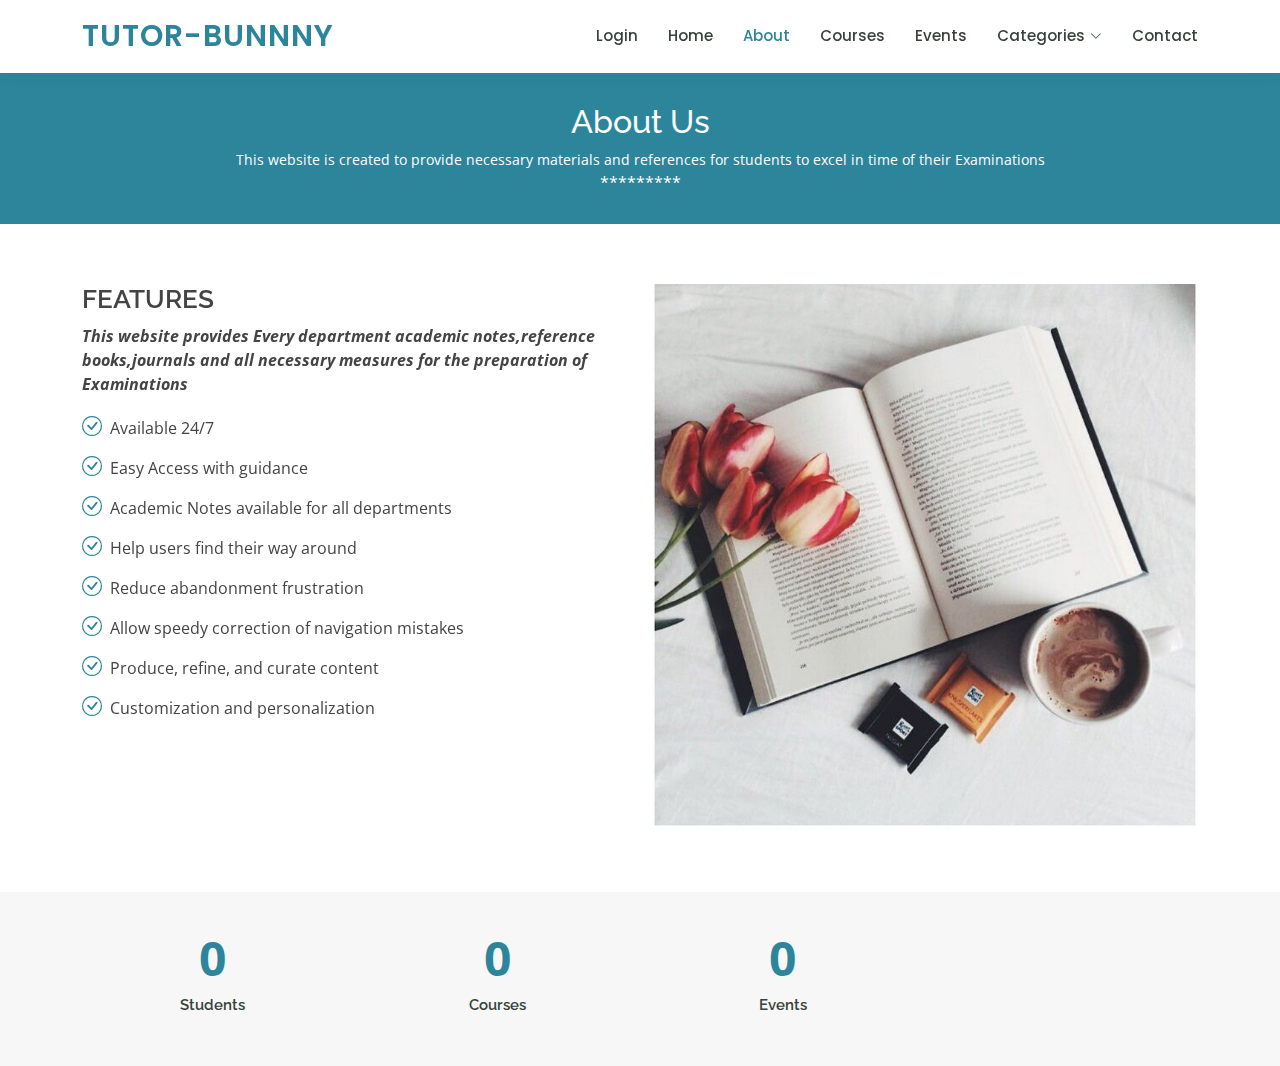
<file: about.html>
<!DOCTYPE html>
<html lang="en">

<head>
  <meta charset="utf-8">
  <meta content="width=device-width, initial-scale=1.0" name="viewport">

  <title>About</title>
  <meta content="" name="description">
  <meta content="" name="keywords">

  <!-- Favicons -->
  <link href="assets/img/favicon.png" rel="icon">
  <link href="assets/img/apple-touch-icon.png" rel="apple-touch-icon">

  <!-- Google Fonts -->
  <link href="https://fonts.googleapis.com/css?family=Open+Sans:300,300i,400,400i,600,600i,700,700i|Raleway:300,300i,400,400i,500,500i,600,600i,700,700i|Poppins:300,300i,400,400i,500,500i,600,600i,700,700i" rel="stylesheet">

  <!-- Vendor CSS Files -->
  <link href="assets/vendor/animate.css/animate.min.css" rel="stylesheet">
  <link href="assets/vendor/aos/aos.css" rel="stylesheet">
  <link href="assets/vendor/bootstrap/css/bootstrap.min.css" rel="stylesheet">
  <link href="assets/vendor/bootstrap-icons/bootstrap-icons.css" rel="stylesheet">
  <link href="assets/vendor/boxicons/css/boxicons.min.css" rel="stylesheet">
  <link href="assets/vendor/remixicon/remixicon.css" rel="stylesheet">
  <link href="assets/vendor/swiper/swiper-bundle.min.css" rel="stylesheet">

  <!-- Template Main CSS File -->
  <link href="assets/css/style.css" rel="stylesheet">

  <!-- =======================================================
  * Template Name: Mentor - v4.10.0
  * Template URL: https://bootstrapmade.com/mentor-free-education-bootstrap-theme/
  * Author: BootstrapMade.com
  * License: https://bootstrapmade.com/license/
  ======================================================== -->
</head>

<body>

  <!-- ======= Header ======= -->
  <header id="header" class="fixed-top">
    <div class="container d-flex align-items-center">

      <h1 class="logo me-auto"><a href="index.html">Tutor-Bunnny</a></h1>
      <!-- Uncomment below if you prefer to use an image logo -->
      <!-- <a href="index.html" class="logo me-auto"><img src="assets/img/logo.png" alt="" class="img-fluid"></a>-->

      <nav id="navbar" class="navbar order-last order-lg-0">
        <ul>
          <li><a href="login.html">Login</a></li>
          <li><a href="index.html">Home</a></li>
          <li><a class="active" href="about.html">About</a></li>
          <li><a href="courses.html">Courses</a></li>
          <li><a href="events.html">Events</a></li>
          <li class="dropdown"><a href="#"><span>Categories</span> <i class="bi bi-chevron-down"></i></a>
            <ul>
              <li><a href="#"><b>Branch</b></a></li>
              <li><a href="#"><b>Years</b></a></li>
              <li><a href="#"><b>Semester</b></a></li>
            </ul>
          </li>
          <li><a href="contact.html">Contact</a></li>
        </ul>
        <i class="bi bi-list mobile-nav-toggle"></i>
      </nav><!-- .navbar -->
    </div>
  </header><!-- End Header -->

  <main id="main">
    <!-- ======= Breadcrumbs ======= -->
    <div class="breadcrumbs" data-aos="fade-in">
      <div class="container">
        <h2>About Us</h2>
        <p>This website is created to provide necessary materials and references for students to excel in time of their Examinations <br><center>*********</center></p>
      </div>
    </div><!-- End Breadcrumbs -->

    <!-- ======= About Section ======= -->
    <section id="about" class="about">
      <div class="container" data-aos="fade-up">

        <div class="row">
          <div class="col-lg-6 order-1 order-lg-2" data-aos="fade-left" data-aos-delay="100">
            <img src="assets/img/about.jpg" class="img-fluid" alt="">
          </div>
          <div class="col-lg-6 pt-4 pt-lg-0 order-2 order-lg-1 content">
            <h3>FEATURES</h3>
            <p class="fst-italic">
              <b>This website provides Every department academic notes,reference books,journals and all necessary measures for the preparation of Examinations</b>
            </p>
            <ul>
              <li><i class="bi bi-check-circle"></i> Available 24/7</li>
              <li><i class="bi bi-check-circle"></i> Easy Access with guidance</li>
              <li><i class="bi bi-check-circle"></i> Academic Notes available for all departments</li>
              <li><i class="bi bi-check-circle"></i> Help users find their way around</li>
              <li><i class="bi bi-check-circle"></i> Reduce abandonment frustration</li>
              <li><i class="bi bi-check-circle"></i> Allow speedy correction of navigation mistakes </li>
              <li><i class="bi bi-check-circle"></i> Produce, refine, and curate content</li>
              <li><i class="bi bi-check-circle"></i> Customization and personalization</li>
          </div>
        </div>

      </div>
    </section><!-- End About Section -->

  </main><!-- End #main -->

  <!-- ======= Footer ======= -->
  <!--<footer id="footer">

    <div class="footer-top">
      <div class="container">
        <div class="row">

          <div class="col-lg-3 col-md-6 footer-contact">
            <h3>Tutor Bunnny</h3>
            <p>
              Karpagam College of Engineering<br>
              Coimbatore<br><br>
              <strong>Phone:</strong> +91 5589 55488 55<br>
              <strong>Email:</strong> 20p102@kce.ac.in<br>
            </p>
          </div>

          <div class="col-lg-2 col-md-6 footer-links">
            <h4>Useful Links</h4>
            <ul>
              <li><i class="bx bx-chevron-right"></i> <a href="#">Home</a></li>
              <li><i class="bx bx-chevron-right"></i> <a href="#">About us</a></li>
              <li><i class="bx bx-chevron-right"></i> <a href="#">Services</a></li>
              <li><i class="bx bx-chevron-right"></i> <a href="#">Terms of service</a></li>
              <li><i class="bx bx-chevron-right"></i> <a href="#">Privacy policy</a></li>
            </ul>
          </div>


         
          &copy; Copyright <strong><span>Tutor Bunny</span></strong>. All Rights Reserved
        </div>
        <div class="credits">
          All the links in the footer should remain intact. -->
          <!-- You can delete the links only if you purchased the pro version. -->
          <!-- Licensing information: https://bootstrapmade.com/license/ -->
          <!-- Purchase the pro version with working PHP/AJAX contact form: https://bootstrapmade.com/mentor-free-education-bootstrap-theme/ -->
         <!-- Designed by <a href="https://bootstrapmade.com/">BootstrapMade</a>-->
       <!-- </div>
      </div>
      <div class="social-links text-center text-md-right pt-3 pt-md-0">
        <a href="#" class="twitter"><i class="bx bxl-twitter"></i></a>
        <a href="#" class="facebook"><i class="bx bxl-facebook"></i></a>
        <a href="#" class="instagram"><i class="bx bxl-instagram"></i></a>
        <a href="#" class="google-plus"><i class="bx bxl-skype"></i></a>
        <a href="#" class="linkedin"><i class="bx bxl-linkedin"></i></a>
      </div>
    </div>
  </footer> End Footer -->
  
    <!-- ======= Counts Section ======= -->
    <section id="counts" class="counts section-bg">
      <div class="container">

        <div class="row counters">

          <div class="col-lg-3 col-6 text-center">
            <span data-purecounter-start="0" data-purecounter-end="1232" data-purecounter-duration="1" class="purecounter"></span>
            <p>Students</p>
          </div>

          <div class="col-lg-3 col-6 text-center">
            <span data-purecounter-start="0" data-purecounter-end="64" data-purecounter-duration="1" class="purecounter"></span>
            <p>Courses</p>
          </div>

          <div class="col-lg-3 col-6 text-center">
            <span data-purecounter-start="0" data-purecounter-end="42" data-purecounter-duration="1" class="purecounter"></span>
            <p>Events</p>
          </div>

          <div class="col-lg-3 col-6 text-center">


      </div>
    </section><!-- End Counts Section -->

  <div id="preloader"></div>
  <a href="#" class="back-to-top d-flex align-items-center justify-content-center"><i class="bi bi-arrow-up-short"></i></a>

  <!-- Vendor JS Files -->
  <script src="assets/vendor/purecounter/purecounter_vanilla.js"></script>
  <script src="assets/vendor/aos/aos.js"></script>
  <script src="assets/vendor/bootstrap/js/bootstrap.bundle.min.js"></script>
  <script src="assets/vendor/swiper/swiper-bundle.min.js"></script>
  <script src="assets/vendor/php-email-form/validate.js"></script>

  <!-- Template Main JS File -->
  <script src="assets/js/main.js"></script>

</body>

</html>
</file>
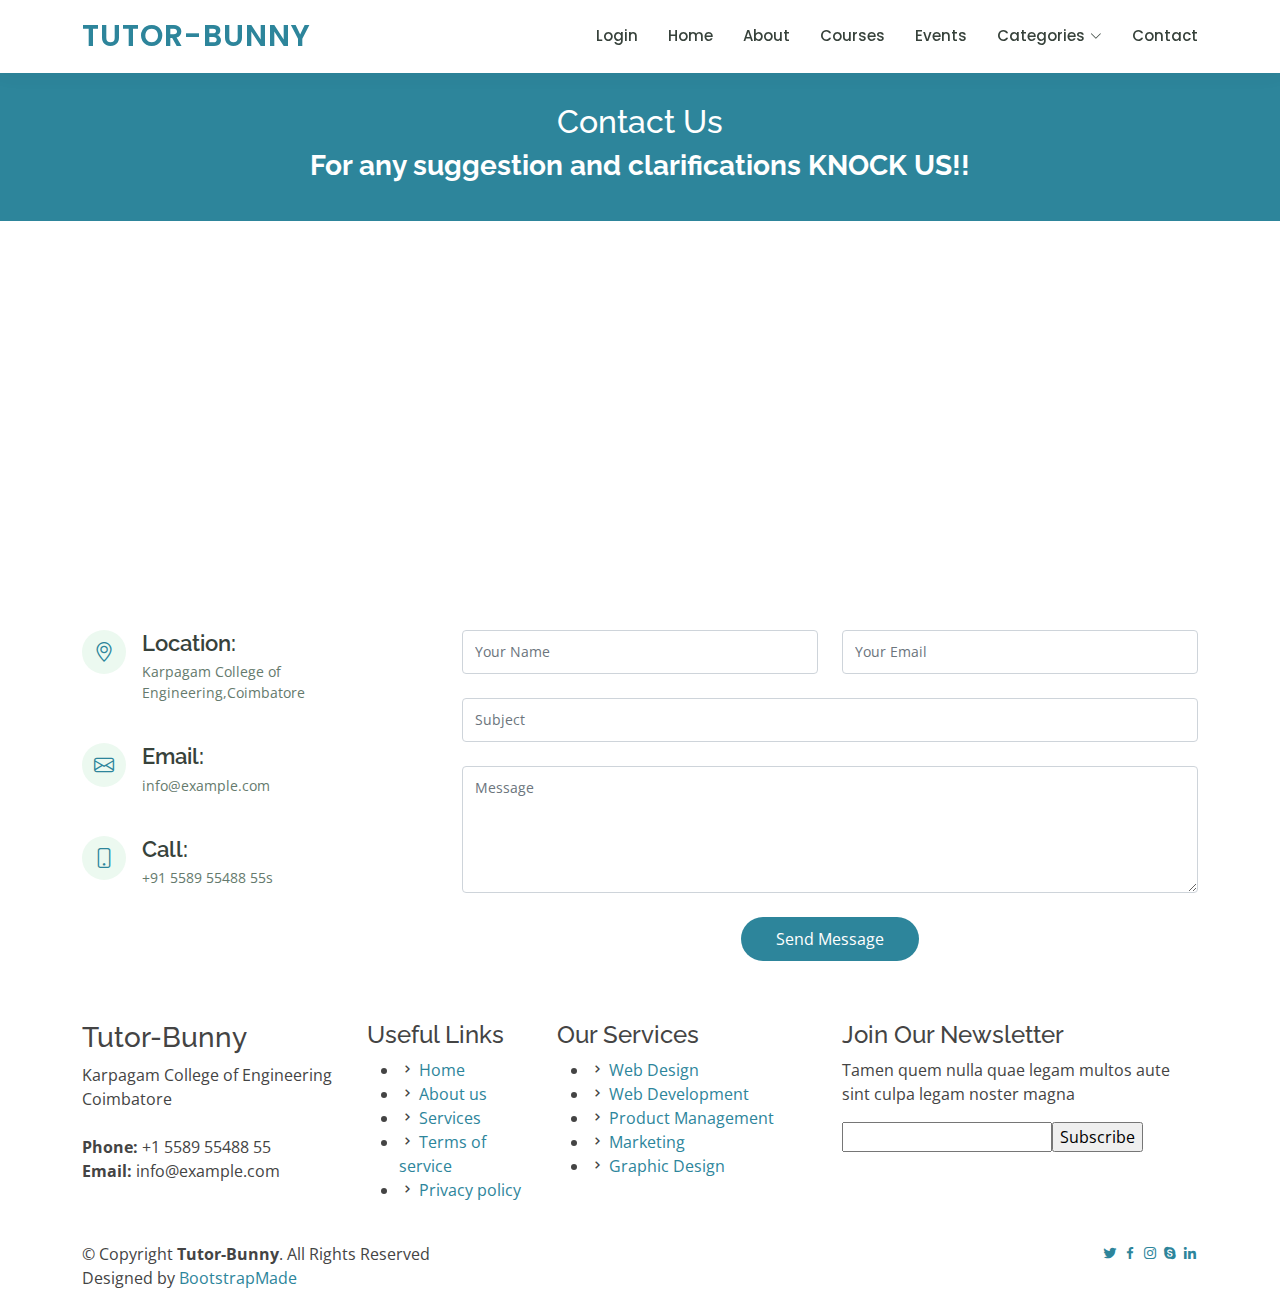
<file: contact.html>
<!DOCTYPE html>
<html lang="en">

<head>
  <meta charset="utf-8">
  <meta content="width=device-width, initial-scale=1.0" name="viewport">

  <title>Contact</title>
  <meta content="" name="description">
  <meta content="" name="keywords">

  <!-- Favicons -->
  <link href="assets/img/favicon.png" rel="icon">
  <link href="assets/img/apple-touch-icon.png" rel="apple-touch-icon">

  <!-- Google Fonts -->
  <link href="https://fonts.googleapis.com/css?family=Open+Sans:300,300i,400,400i,600,600i,700,700i|Raleway:300,300i,400,400i,500,500i,600,600i,700,700i|Poppins:300,300i,400,400i,500,500i,600,600i,700,700i" rel="stylesheet">

  <!-- Vendor CSS Files -->
  <link href="assets/vendor/animate.css/animate.min.css" rel="stylesheet">
  <link href="assets/vendor/aos/aos.css" rel="stylesheet">
  <link href="assets/vendor/bootstrap/css/bootstrap.min.css" rel="stylesheet">
  <link href="assets/vendor/bootstrap-icons/bootstrap-icons.css" rel="stylesheet">
  <link href="assets/vendor/boxicons/css/boxicons.min.css" rel="stylesheet">
  <link href="assets/vendor/remixicon/remixicon.css" rel="stylesheet">
  <link href="assets/vendor/swiper/swiper-bundle.min.css" rel="stylesheet">

  <!-- Template Main CSS File -->
  <link href="assets/css/style.css" rel="stylesheet">

  <!-- =======================================================
  * Template Name: Mentor - v4.10.0
  * Template URL: https://bootstrapmade.com/mentor-free-education-bootstrap-theme/
  * Author: BootstrapMade.com
  * License: https://bootstrapmade.com/license/
  ======================================================== -->
</head>

<body>

  <!-- ======= Header ======= -->
  <header id="header" class="fixed-top">
    <div class="container d-flex align-items-center">

      <h1 class="logo me-auto"><a href="index.html">Tutor-Bunny</a></h1>
      <!-- Uncomment below if you prefer to use an image logo -->
      <!-- <a href="index.html" class="logo me-auto"><img src="assets/img/logo.png" alt="" class="img-fluid"></a>-->

      <nav id="navbar" class="navbar order-last order-lg-0">
        <ul>
          <li><a href="login.html">Login</a></li>
          <li><a href="index.html">Home</a></li>
          <li><a href="about.html">About</a></li>
          <li><a href="courses.html">Courses</a></li>
          <li><a href="events.html">Events</a></li>
          <li class="dropdown"><a href="#"><span>Categories</span> <i class="bi bi-chevron-down"></i></a>
            <ul>
              <li><a href="#"><b>Branch</b></a></li>
              <li><a href="#"><b>Years</b></a></li>
              <li><a href="#"><b>Semester</b></a></li>
            </ul>
          </li>
          <li><a href="contact.html">Contact</a></li>
        <i class="bi bi-list mobile-nav-toggle"></i>
      </nav><!-- .navbar -->

    </div>
  </header><!-- End Header -->

  <main id="main">

    <!-- ======= Breadcrumbs ======= -->
    <div class="breadcrumbs" data-aos="fade-in">
      <div class="container">
        <h2>Contact Us</h2>
        <p><h3><b>For any suggestion and clarifications KNOCK US!!</b></h3> </p>
      </div>
    </div><!-- End Breadcrumbs -->

    <!-- ======= Contact Section ======= -->
    <section id="contact" class="contact">
      <div data-aos="fade-up">
        <iframe style="border:0; width: 100%; height: 350px;" src="https://www.google.com/maps/embed?pb=!1m14!1m8!1m3!1d12097.433213460943!2d-74.0062269!3d40.7101282!3m2!1i1024!2i768!4f13.1!3m3!1m2!1s0x0%3A0xb89d1fe6bc499443!2sDowntown+Conference+Center!5e0!3m2!1smk!2sbg!4v1539943755621" frameborder="0" allowfullscreen></iframe>
      </div>

      <div class="container" data-aos="fade-up">

        <div class="row mt-5">

          <div class="col-lg-4">
            <div class="info">
              <div class="address">
                <i class="bi bi-geo-alt"></i>
                <h4>Location:</h4>
                <p>Karpagam College of Engineering,Coimbatore</p>
              </div>

              <div class="email">
                <i class="bi bi-envelope"></i>
                <h4>Email:</h4>
                <p>info@example.com</p>
              </div>

              <div class="phone">
                <i class="bi bi-phone"></i>
                <h4>Call:</h4>
                <p>+91 5589 55488 55s</p>
              </div>

            </div>

          </div>

          <div class="col-lg-8 mt-5 mt-lg-0">

            <form action="forms/contact.php" method="post" role="form" class="php-email-form">
              <div class="row">
                <div class="col-md-6 form-group">
                  <input type="text" name="name" class="form-control" id="name" placeholder="Your Name" required>
                </div>
                <div class="col-md-6 form-group mt-3 mt-md-0">
                  <input type="email" class="form-control" name="email" id="email" placeholder="Your Email" required>
                </div>
              </div>
              <div class="form-group mt-3">
                <input type="text" class="form-control" name="subject" id="subject" placeholder="Subject" required>
              </div>
              <div class="form-group mt-3">
                <textarea class="form-control" name="message" rows="5" placeholder="Message" required></textarea>
              </div>
              <div class="my-3">
                <div class="loading">Loading</div>
                <div class="error-message"></div>
                <div class="sent-message">Your message has been sent. Thank you!</div>
              </div>
              <div class="text-center"><button type="submit">Send Message</button></div>
            </form>

          </div>

        </div>

      </div>
    </section><!-- End Contact Section -->

  </main><!-- End #main -->

  <!-- ======= Footer ======= -->
  <footer id="footer">

    <div class="footer-top">
      <div class="container">
        <div class="row">

          <div class="col-lg-3 col-md-6 footer-contact">
            <h3>Tutor-Bunny</h3>
            <p>
              Karpagam College of Engineering <br>
              Coimbatore  <br><br>
              <strong>Phone:</strong> +1 5589 55488 55<br>
              <strong>Email:</strong> info@example.com<br>
            </p>
          </div>

          <div class="col-lg-2 col-md-6 footer-links">
            <h4>Useful Links</h4>
            <ul>
              <li><i class="bx bx-chevron-right"></i> <a href="#">Home</a></li>
              <li><i class="bx bx-chevron-right"></i> <a href="#">About us</a></li>
              <li><i class="bx bx-chevron-right"></i> <a href="#">Services</a></li>
              <li><i class="bx bx-chevron-right"></i> <a href="#">Terms of service</a></li>
              <li><i class="bx bx-chevron-right"></i> <a href="#">Privacy policy</a></li>
            </ul>
          </div>

          <div class="col-lg-3 col-md-6 footer-links">
            <h4>Our Services</h4>
            <ul>
              <li><i class="bx bx-chevron-right"></i> <a href="#">Web Design</a></li>
              <li><i class="bx bx-chevron-right"></i> <a href="#">Web Development</a></li>
              <li><i class="bx bx-chevron-right"></i> <a href="#">Product Management</a></li>
              <li><i class="bx bx-chevron-right"></i> <a href="#">Marketing</a></li>
              <li><i class="bx bx-chevron-right"></i> <a href="#">Graphic Design</a></li>
            </ul>
          </div>

          <div class="col-lg-4 col-md-6 footer-newsletter">
            <h4>Join Our Newsletter</h4>
            <p>Tamen quem nulla quae legam multos aute sint culpa legam noster magna</p>
            <form action="" method="post">
              <input type="email" name="email"><input type="submit" value="Subscribe">
            </form>
          </div>

        </div>
      </div>
    </div>

    <div class="container d-md-flex py-4">

      <div class="me-md-auto text-center text-md-start">
        <div class="copyright">
          &copy; Copyright <strong><span>Tutor-Bunny</span></strong>. All Rights Reserved
        </div>
        <div class="credits">
          <!-- All the links in the footer should remain intact. -->
          <!-- You can delete the links only if you purchased the pro version. -->
          <!-- Licensing information: https://bootstrapmade.com/license/ -->
          <!-- Purchase the pro version with working PHP/AJAX contact form: https://bootstrapmade.com/mentor-free-education-bootstrap-theme/ -->
          Designed by <a href="https://bootstrapmade.com/">BootstrapMade</a>
        </div>
      </div>
      <div class="social-links text-center text-md-right pt-3 pt-md-0">
        <a href="#" class="twitter"><i class="bx bxl-twitter"></i></a>
        <a href="#" class="facebook"><i class="bx bxl-facebook"></i></a>
        <a href="#" class="instagram"><i class="bx bxl-instagram"></i></a>
        <a href="#" class="google-plus"><i class="bx bxl-skype"></i></a>
        <a href="#" class="linkedin"><i class="bx bxl-linkedin"></i></a>
      </div>
    </div>
  </footer><!-- End Footer -->

  <div id="preloader"></div>
  <a href="#" class="back-to-top d-flex align-items-center justify-content-center"><i class="bi bi-arrow-up-short"></i></a>

  <!-- Vendor JS Files -->
  <script src="assets/vendor/purecounter/purecounter_vanilla.js"></script>
  <script src="assets/vendor/aos/aos.js"></script>
  <script src="assets/vendor/bootstrap/js/bootstrap.bundle.min.js"></script>
  <script src="assets/vendor/swiper/swiper-bundle.min.js"></script>
  <script src="assets/vendor/php-email-form/validate.js"></script>

  <!-- Template Main JS File -->
  <script src="assets/js/main.js"></script>

</body>

</html>
</file>
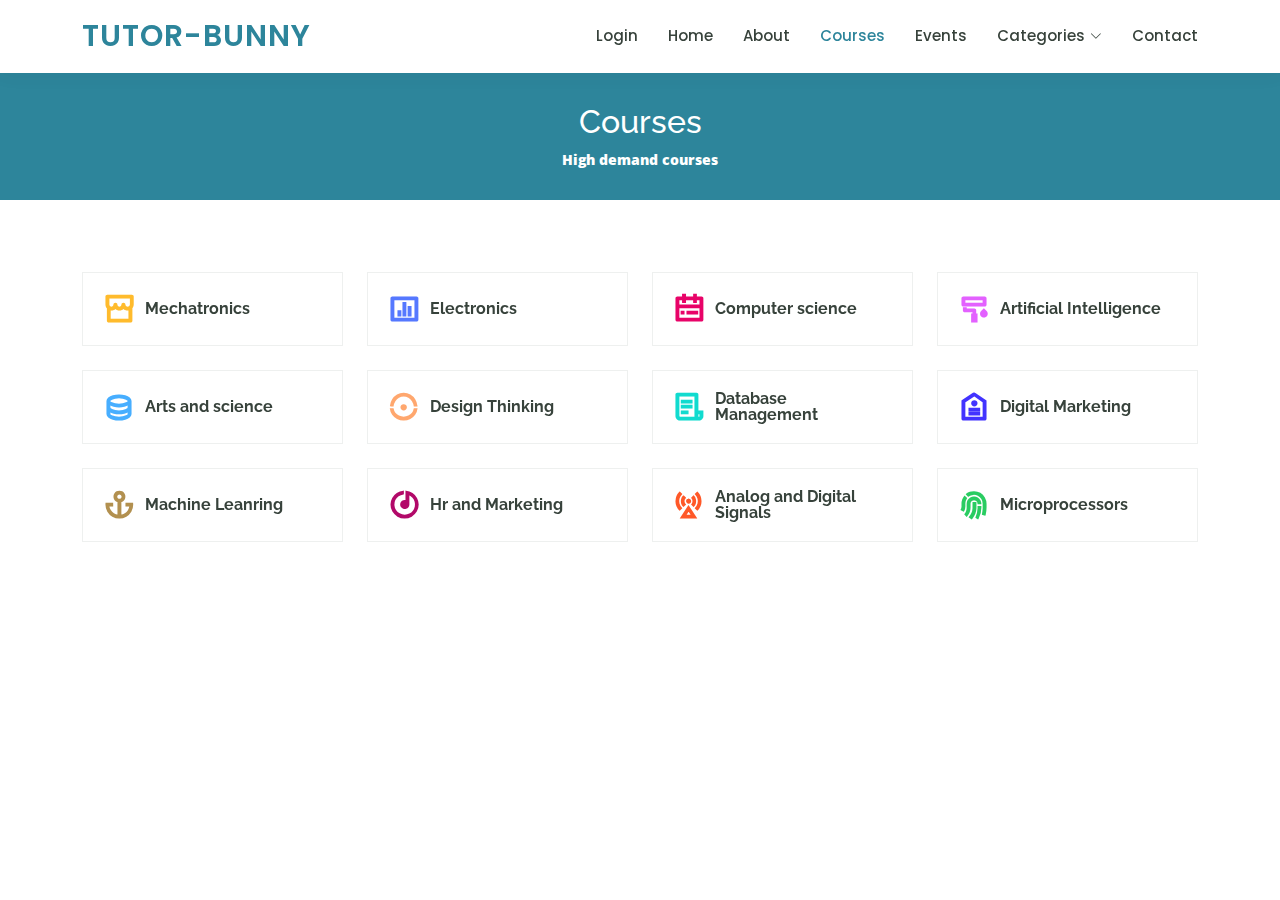
<file: courses.html>
<!DOCTYPE html>
<html lang="en">

<head>
  <meta charset="utf-8">
  <meta content="width=device-width, initial-scale=1.0" name="viewport">

  <title>Courses </title>
  <meta content="" name="description">
  <meta content="" name="keywords">

  <!-- Favicons -->
  <link href="assets/img/favicon.png" rel="icon">
  <link href="assets/img/apple-touch-icon.png" rel="apple-touch-icon">

  <!-- Google Fonts -->
  <link href="https://fonts.googleapis.com/css?family=Open+Sans:300,300i,400,400i,600,600i,700,700i|Raleway:300,300i,400,400i,500,500i,600,600i,700,700i|Poppins:300,300i,400,400i,500,500i,600,600i,700,700i" rel="stylesheet">

  <!-- Vendor CSS Files -->
  <link href="assets/vendor/animate.css/animate.min.css" rel="stylesheet">
  <link href="assets/vendor/aos/aos.css" rel="stylesheet">
  <link href="assets/vendor/bootstrap/css/bootstrap.min.css" rel="stylesheet">
  <link href="assets/vendor/bootstrap-icons/bootstrap-icons.css" rel="stylesheet">
  <link href="assets/vendor/boxicons/css/boxicons.min.css" rel="stylesheet">
  <link href="assets/vendor/remixicon/remixicon.css" rel="stylesheet">
  <link href="assets/vendor/swiper/swiper-bundle.min.css" rel="stylesheet">

  <!-- Template Main CSS File -->
  <link href="assets/css/style.css" rel="stylesheet">

  <!-- =======================================================
  * Template Name: Mentor - v4.10.0
  * Template URL: https://bootstrapmade.com/mentor-free-education-bootstrap-theme/
  * Author: BootstrapMade.com
  * License: https://bootstrapmade.com/license/
  ======================================================== -->
</head>

<body>

  <!-- ======= Header ======= -->
  <header id="header" class="fixed-top">
    <div class="container d-flex align-items-center">

      <h1 class="logo me-auto"><a href="index.html">Tutor-Bunny</a></h1>
      <!-- Uncomment below if you prefer to use an image logo -->
      <!-- <a href="index.html" class="logo me-auto"><img src="assets/img/logo.png" alt="" class="img-fluid"></a>-->

      <nav id="navbar" class="navbar order-last order-lg-0">
        <ul>
          <li><a href="login.html">Login</a></li>
          <li><a href="index.html">Home</a></li>
          <li><a href="about.html">About</a></li>
          <li><a class="active" href="courses.html">Courses</a></li>
          <li><a href="events.html">Events</a></li>
          <li class="dropdown"><a href="#"><span>Categories</span> <i class="bi bi-chevron-down"></i></a>
            <ul>
              <li><a href="#"><b>Branch</b></a></li>
              <li><a href="#"><b>Years</b></a></li>
              <li><a href="#"><b>Semester<b></a></li>
            </ul>
          </li>
          <li><a href="contact.html">Contact</a></li>
        </ul>
        <i class="bi bi-list mobile-nav-toggle"></i>
      </nav><!-- .navbar -->
    </div>
  </header><!-- End Header -->

  <main id="main" data-aos="fade-in">

    <!-- ======= Breadcrumbs ======= -->
    <div class="breadcrumbs">
      <div class="container">
        <h2>Courses</h2>
        <p>High demand courses </p>
      </div>
    </div><!-- End Breadcrumbs -->

    <!-- ======= Courses Section ======= -->
  <!-- ======= Features Section ======= -->
  <section id="features" class="features">
    <div class="container" data-aos="fade-up">
      <br>
      <br>
      <br>
      <div class="row" data-aos="zoom-in" data-aos-delay="100">
        <div class="col-lg-3 col-md-4">
          <div class="icon-box">
            <i class="ri-store-line" style="color: #ffbb2c;"></i>
            <h3><a href="">Mechatronics</a></h3>
          </div>
        </div>
        <div class="col-lg-3 col-md-4 mt-4 mt-md-0">
          <div class="icon-box">
            <i class="ri-bar-chart-box-line" style="color: #5578ff;"></i>
            <h3><a href="">Electronics</a></h3>
          </div>
        </div>
        <div class="col-lg-3 col-md-4 mt-4 mt-md-0">
          <div class="icon-box">
            <i class="ri-calendar-todo-line" style="color: #e80368;"></i>
            <h3><a href="">Computer science</a></h3>
          </div>
        </div>
        <div class="col-lg-3 col-md-4 mt-4 mt-lg-0">
          <div class="icon-box">
            <i class="ri-paint-brush-line" style="color: #e361ff;"></i>
            <h3><a href="">Artificial Intelligence</a></h3>
          </div>
        </div>
        <div class="col-lg-3 col-md-4 mt-4">
          <div class="icon-box">
            <i class="ri-database-2-line" style="color: #47aeff;"></i>
            <h3><a href=""> Arts and science</a></h3>
          </div>
        </div>
        <div class="col-lg-3 col-md-4 mt-4">
          <div class="icon-box">
            <i class="ri-gradienter-line" style="color: #ffa76e;"></i>
            <h3><a href=""> Design Thinking</a></h3>
          </div>
        </div>
        <div class="col-lg-3 col-md-4 mt-4">
          <div class="icon-box">
            <i class="ri-file-list-3-line" style="color: #11dbcf;"></i>
            <h3><a href=""> Database Management</a></h3>
          </div>
        </div>
        <div class="col-lg-3 col-md-4 mt-4">
          <div class="icon-box">
            <i class="ri-price-tag-2-line" style="color: #4233ff;"></i>
            <h3><a href="">Digital Marketing</a></h3>
          </div>
        </div>
        <div class="col-lg-3 col-md-4 mt-4">
          <div class="icon-box">
            <i class="ri-anchor-line" style="color: #b2904f;"></i>
            <h3><a href="">Machine Leanring</a></h3>
          </div>
        </div>
        <div class="col-lg-3 col-md-4 mt-4">
          <div class="icon-box">
            <i class="ri-disc-line" style="color: #b20969;"></i>
            <h3><a href="">Hr and Marketing</a></h3>
          </div>
        </div>
        <div class="col-lg-3 col-md-4 mt-4">
          <div class="icon-box">
            <i class="ri-base-station-line" style="color: #ff5828;"></i>
            <h3><a href="">Analog and Digital Signals</a></h3>
          </div>
        </div>
        <div class="col-lg-3 col-md-4 mt-4">
          <div class="icon-box">
            <i class="ri-fingerprint-line" style="color: #29cc61;"></i>
            <h3><a href="">Microprocessors</a></h3>
          </div>
        </div>
      </div>

    </div>
  </section>

  </main><!-- End #main -->

  <!-- ======= Footer ======= -->
  <!--<footer id="footer">

    <div class="footer-top">
      <div class="container">
        <div class="row">

          <div class="col-lg-3 col-md-6 footer-contact">
            <h3>Tutor-Bunny</h3>
            <p>
              A108 Adam Street <br>
              New York, NY 535022<br>
              United States <br><br>
              <strong>Phone:</strong> +1 5589 55488 55<br>
              <strong>Email:</strong> info@example.com<br>
            </p>
          </div>

          <div class="col-lg-2 col-md-6 footer-links">
            <h4>Useful Links</h4>
            <ul>
              <li><i class="bx bx-chevron-right"></i> <a href="#">Home</a></li>
              <li><i class="bx bx-chevron-right"></i> <a href="#">About us</a></li>
              <li><i class="bx bx-chevron-right"></i> <a href="#">Services</a></li>
              <li><i class="bx bx-chevron-right"></i> <a href="#">Terms of service</a></li>
              <li><i class="bx bx-chevron-right"></i> <a href="#">Privacy policy</a></li>
            </ul>
          </div>

          <div class="col-lg-3 col-md-6 footer-links">
            <h4>Our Services</h4>
            <ul>
              <li><i class="bx bx-chevron-right"></i> <a href="#">Web Design</a></li>
              <li><i class="bx bx-chevron-right"></i> <a href="#">Web Development</a></li>
              <li><i class="bx bx-chevron-right"></i> <a href="#">Product Management</a></li>
              <li><i class="bx bx-chevron-right"></i> <a href="#">Marketing</a></li>
              <li><i class="bx bx-chevron-right"></i> <a href="#">Graphic Design</a></li>
            </ul>
          </div>

          <div class="col-lg-4 col-md-6 footer-newsletter">
            <h4>Join Our Newsletter</h4>
            <p>Tamen quem nulla quae legam multos aute sint culpa legam noster magna</p>
            <form action="" method="post">
              <input type="email" name="email"><input type="submit" value="Subscribe">
            </form>
          </div>

        </div>
      </div>
    </div>

    <div class="container d-md-flex py-4">

      <div class="me-md-auto text-center text-md-start">
        <div class="copyright">
          &copy; Copyright <strong><span>Tutor-Bunny</span></strong>. All Rights Reserved
        </div>
        <div class="credits">
          <-- All the links in the footer should remain intact. -->
          <!-- You can delete the links only if you purchased the pro version. -->
          <!-- Licensing information: https://bootstrapmade.com/license/ -->
          <!-- Purchase the pro version with working PHP/AJAX contact form: https://bootstrapmade.com/mentor-free-education-bootstrap-theme/ -->
        
      <!---  </div>
      </div>
      <div class="social-links text-center text-md-right pt-3 pt-md-0">
        <a href="#" class="twitter"><i class="bx bxl-twitter"></i></a>
        <a href="#" class="facebook"><i class="bx bxl-facebook"></i></a>
        <a href="#" class="instagram"><i class="bx bxl-instagram"></i></a>
        <a href="#" class="google-plus"><i class="bx bxl-skype"></i></a>
        <a href="#" class="linkedin"><i class="bx bxl-linkedin"></i></a>
      </div>
    </div>
  </footer>--><!-- End Footer -->

  <div id="preloader"></div>
  <a href="#" class="back-to-top d-flex align-items-center justify-content-center"><i class="bi bi-arrow-up-short"></i></a>

  <!-- Vendor JS Files -->
  <script src="assets/vendor/purecounter/purecounter_vanilla.js"></script>
  <script src="assets/vendor/aos/aos.js"></script>
  <script src="assets/vendor/bootstrap/js/bootstrap.bundle.min.js"></script>
  <script src="assets/vendor/swiper/swiper-bundle.min.js"></script>
  <script src="assets/vendor/php-email-form/validate.js"></script>

  <!-- Template Main JS File -->
  <script src="assets/js/main.js"></script>

</body>

</html>
</file>
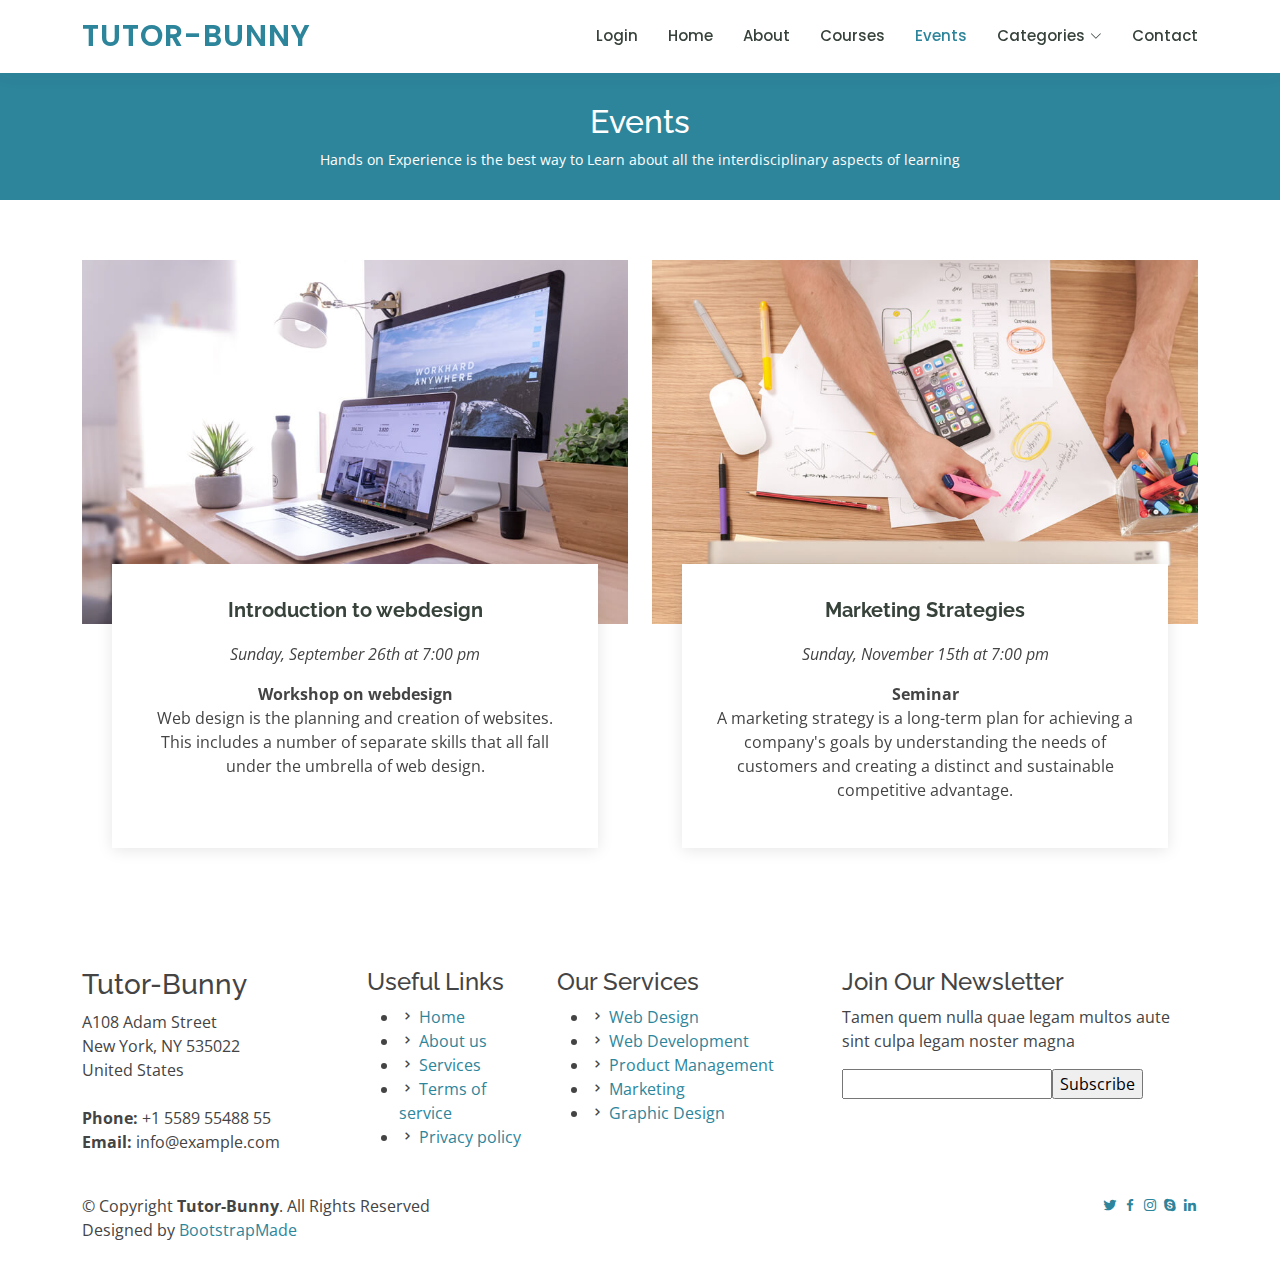
<file: events.html>
<!DOCTYPE html>
<html lang="en">

<head>
  <meta charset="utf-8">
  <meta content="width=device-width, initial-scale=1.0" name="viewport">

  <title>Events</title>
  <meta content="" name="description">
  <meta content="" name="keywords">

  <!-- Favicons -->
  <link href="assets/img/favicon.png" rel="icon">
  <link href="assets/img/apple-touch-icon.png" rel="apple-touch-icon">

  <!-- Google Fonts -->
  <link href="https://fonts.googleapis.com/css?family=Open+Sans:300,300i,400,400i,600,600i,700,700i|Raleway:300,300i,400,400i,500,500i,600,600i,700,700i|Poppins:300,300i,400,400i,500,500i,600,600i,700,700i" rel="stylesheet">

  <!-- Vendor CSS Files -->
  <link href="assets/vendor/animate.css/animate.min.css" rel="stylesheet">
  <link href="assets/vendor/aos/aos.css" rel="stylesheet">
  <link href="assets/vendor/bootstrap/css/bootstrap.min.css" rel="stylesheet">
  <link href="assets/vendor/bootstrap-icons/bootstrap-icons.css" rel="stylesheet">
  <link href="assets/vendor/boxicons/css/boxicons.min.css" rel="stylesheet">
  <link href="assets/vendor/remixicon/remixicon.css" rel="stylesheet">
  <link href="assets/vendor/swiper/swiper-bundle.min.css" rel="stylesheet">

  <!-- Template Main CSS File -->
  <link href="assets/css/style.css" rel="stylesheet">

  <!-- =======================================================
  * Template Name: Mentor - v4.10.0
  * Template URL: https://bootstrapmade.com/mentor-free-education-bootstrap-theme/
  * Author: BootstrapMade.com
  * License: https://bootstrapmade.com/license/
  ======================================================== -->
</head>

<body>

  <!-- ======= Header ======= -->
  <header id="header" class="fixed-top">
    <div class="container d-flex align-items-center">

      <h1 class="logo me-auto"><a href="index.html">Tutor-Bunny</a></h1>
      <!-- Uncomment below if you prefer to use an image logo -->
      <!-- <a href="index.html" class="logo me-auto"><img src="assets/img/logo.png" alt="" class="img-fluid"></a>-->

      <nav id="navbar" class="navbar order-last order-lg-0">
        <ul>
          <li><a href="login.html">Login</a></li>
          <li><a href="index.html">Home</a></li>
          <li><a href="about.html">About</a></li>
          <li><a href="courses.html">Courses</a></li>
          <li><a class="active" href="events.html">Events</a></li>
          <li class="dropdown"><a href="#"><span>Categories</span> <i class="bi bi-chevron-down"></i></a>
            <ul>
              <li><a href="#"><b>branch</b></a></li>
              <li><a href="#"><b>Years</b></a></li>
              <li><a href="#"><b>Semester</b></a></li>
            </ul>
          </li>
          <li><a href="contact.html">Contact</a></li>
        <i class="bi bi-list mobile-nav-toggle"></i>
      </nav><!-- .navbar -->

    </div>
  </header><!-- End Header -->

  <main id="main">

    <!-- ======= Breadcrumbs ======= -->
    <div class="breadcrumbs" data-aos="fade-in">
      <div class="container">
        <h2>Events</h2>
        <p>Hands on Experience is the best way to Learn about all the interdisciplinary aspects of learning </p>
      </div>
    </div><!-- End Breadcrumbs -->

    <!-- ======= Events Section ======= -->
    <section id="events" class="events">
      <div class="container" data-aos="fade-up">

        <div class="row">
          <div class="col-md-6 d-flex align-items-stretch">
            <div class="card">
              <div class="card-img">
                <img src="assets/img/events-1.jpg" alt="...">
              </div>
              <div class="card-body">
                <h5 class="card-title"><a href="">Introduction to webdesign</a></h5>
                <p class="fst-italic text-center">Sunday, September 26th at 7:00 pm</p>
                <p class="card-text"><center><b>Workshop on webdesign</b><br>Web design is the planning and creation of websites. This includes a number of separate skills that all fall under the umbrella of web design.</center></p>
              </div>
            </div>
          </div>
          <div class="col-md-6 d-flex align-items-stretch">
            <div class="card">
              <div class="card-img">
                <img src="assets/img/events-2.jpg" alt="...">
              </div>
              <div class="card-body">
                <h5 class="card-title"><a href="">Marketing Strategies</a></h5>
                <p class="fst-italic text-center">Sunday, November 15th at 7:00 pm</p>
                <p class="card-text"><center><b>Seminar</b><br>A marketing strategy is a long-term plan for achieving a company's goals by understanding the needs of customers and creating a distinct and sustainable competitive advantage.</center></p>
              </div>
            </div>

          </div>
        </div>

      </div>
    </section><!-- End Events Section -->

  </main><!-- End #main -->

  <!-- ======= Footer ======= -->
  <footer id="footer">

    <div class="footer-top">
      <div class="container">
        <div class="row">

          <div class="col-lg-3 col-md-6 footer-contact">
            <h3>Tutor-Bunny</h3>
            <p>
              A108 Adam Street <br>
              New York, NY 535022<br>
              United States <br><br>
              <strong>Phone:</strong> +1 5589 55488 55<br>
              <strong>Email:</strong> info@example.com<br>
            </p>
          </div>

          <div class="col-lg-2 col-md-6 footer-links">
            <h4>Useful Links</h4>
            <ul>
              <li><i class="bx bx-chevron-right"></i> <a href="#">Home</a></li>
              <li><i class="bx bx-chevron-right"></i> <a href="#">About us</a></li>
              <li><i class="bx bx-chevron-right"></i> <a href="#">Services</a></li>
              <li><i class="bx bx-chevron-right"></i> <a href="#">Terms of service</a></li>
              <li><i class="bx bx-chevron-right"></i> <a href="#">Privacy policy</a></li>
            </ul>
          </div>

          <div class="col-lg-3 col-md-6 footer-links">
            <h4>Our Services</h4>
            <ul>
              <li><i class="bx bx-chevron-right"></i> <a href="#">Web Design</a></li>
              <li><i class="bx bx-chevron-right"></i> <a href="#">Web Development</a></li>
              <li><i class="bx bx-chevron-right"></i> <a href="#">Product Management</a></li>
              <li><i class="bx bx-chevron-right"></i> <a href="#">Marketing</a></li>
              <li><i class="bx bx-chevron-right"></i> <a href="#">Graphic Design</a></li>
            </ul>
          </div>

          <div class="col-lg-4 col-md-6 footer-newsletter">
            <h4>Join Our Newsletter</h4>
            <p>Tamen quem nulla quae legam multos aute sint culpa legam noster magna</p>
            <form action="" method="post">
              <input type="email" name="email"><input type="submit" value="Subscribe">
            </form>
          </div>

        </div>
      </div>
    </div>

    <div class="container d-md-flex py-4">

      <div class="me-md-auto text-center text-md-start">
        <div class="copyright">
          &copy; Copyright <strong><span>Tutor-Bunny</span></strong>. All Rights Reserved
        </div>
        <div class="credits">
          <!-- All the links in the footer should remain intact. -->
          <!-- You can delete the links only if you purchased the pro version. -->
          <!-- Licensing information: https://bootstrapmade.com/license/ -->
          <!-- Purchase the pro version with working PHP/AJAX contact form: https://bootstrapmade.com/mentor-free-education-bootstrap-theme/ -->
          Designed by <a href="https://bootstrapmade.com/">BootstrapMade</a>
        </div>
      </div>
      <div class="social-links text-center text-md-right pt-3 pt-md-0">
        <a href="#" class="twitter"><i class="bx bxl-twitter"></i></a>
        <a href="#" class="facebook"><i class="bx bxl-facebook"></i></a>
        <a href="#" class="instagram"><i class="bx bxl-instagram"></i></a>
        <a href="#" class="google-plus"><i class="bx bxl-skype"></i></a>
        <a href="#" class="linkedin"><i class="bx bxl-linkedin"></i></a>
      </div>
    </div>
  </footer><!-- End Footer -->

  <div id="preloader"></div>
  <a href="#" class="back-to-top d-flex align-items-center justify-content-center"><i class="bi bi-arrow-up-short"></i></a>

  <!-- Vendor JS Files -->
  <script src="assets/vendor/purecounter/purecounter_vanilla.js"></script>
  <script src="assets/vendor/aos/aos.js"></script>
  <script src="assets/vendor/bootstrap/js/bootstrap.bundle.min.js"></script>
  <script src="assets/vendor/swiper/swiper-bundle.min.js"></script>
  <script src="assets/vendor/php-email-form/validate.js"></script>

  <!-- Template Main JS File -->
  <script src="assets/js/main.js"></script>

</body>

</html>
</file>
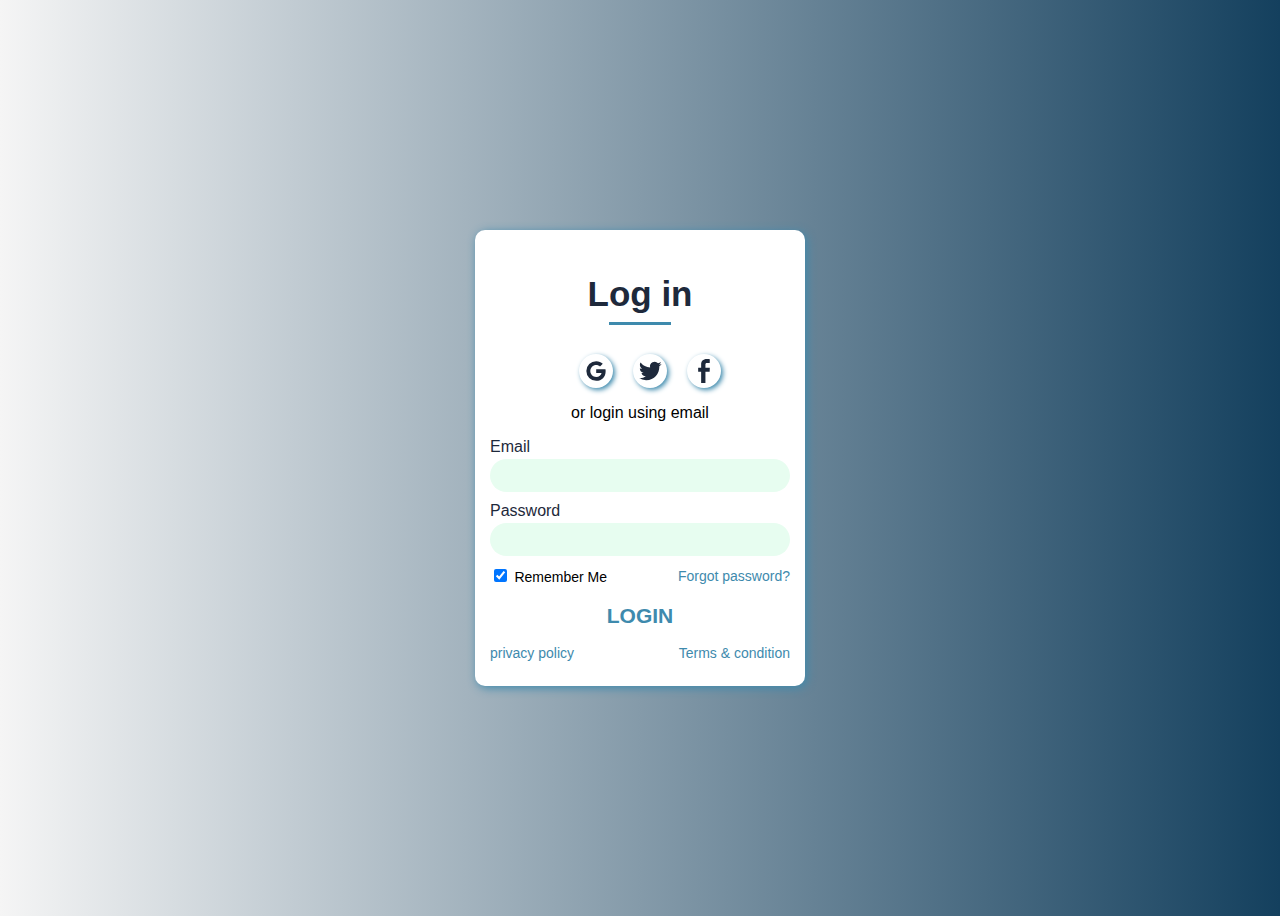
<file: login.html>
<head>
    <link rel="stylesheet" href="log.css">
</head>
<body>
 <!---   body bg image: url("https://png.pngtree.com/thumb_back/fh260/back_pic/03/59/82/4957a4a51714b83.jpg");-->
    <div class="container">
        <div class="item-container">
            <h2 class="log-in">Log in</h2>
        </div>
        <div class="item-container">
            <button>
                <svg xmlns="http://www.w3.org/2000/svg" xmlns:xlink="http://www.w3.org/1999/xlink" 
                aria-hidden="true" role="img" width="24" height="24" 
                preserveAspectRatio="xMidYMid meet" 
                viewBox="0 0 24 24"><path fill="#1e293b" d="M21.456 10.154c.123.659.19 1.348.19 2.067c0 5.624-3.764 9.623-9.449 9.623A9.841 9.841 0 0 1 2.353 12a9.841 9.841 0 0 1 9.844-9.844c2.658 0 4.879.978 6.583 2.566l-2.775 2.775V7.49c-1.033-.984-2.344-1.489-3.808-1.489c-3.248 0-5.888 2.744-5.888 5.993c0 3.248 2.64 5.998 5.888 5.998c2.947 0 4.953-1.685 5.365-3.999h-5.365v-3.839h9.26Z"/></svg>
            </button>
            <button>
                <svg xmlns="http://www.w3.org/2000/svg" xmlns:xlink="http://www.w3.org/1999/xlink" 
                aria-hidden="true" role="img" width="24" height="24" preserveAspectRatio="xMidYMid meet" 
                viewBox="0 0 24 24"><path fill="#1e293b" d="M23.643 4.937c-.835.37-1.732.62-2.675.733a4.67 4.67 0 0 0 2.048-2.578a9.3 9.3 0 0 1-2.958 1.13a4.66 4.66 0 0 0-7.938 4.25a13.229 13.229 0 0 1-9.602-4.868c-.4.69-.63 1.49-.63 2.342A4.66 4.66 0 0 0 3.96 9.824a4.647 4.647 0 0 1-2.11-.583v.06a4.66 4.66 0 0 0 3.737 4.568a4.692 4.692 0 0 1-2.104.08a4.661 4.661 0 0 0 4.352 3.234a9.348 9.348 0 0 1-5.786 1.995a9.5 9.5 0 0 1-1.112-.065a13.175 13.175 0 0 0 7.14 2.093c8.57 0 13.255-7.098 13.255-13.254c0-.2-.005-.402-.014-.602a9.47 9.47 0 0 0 2.323-2.41l.002-.003Z"/></svg>
            </button>
            <button>
                <svg xmlns="http://www.w3.org/2000/svg" xmlns:xlink="http://www.w3.org/1999/xlink" 
                aria-hidden="true" role="img" width="24" height="24" preserveAspectRatio="xMidYMid meet" 
                viewBox="0 0 486.037 1000"><path fill="#1e293b" d="M124.074 1000V530.771H0V361.826h124.074V217.525C124.074 104.132 197.365 0 366.243 0C434.619 0 485.18 6.555 485.18 6.555l-3.984 157.766s-51.564-.502-107.833-.502c-60.9 0-70.657 28.065-70.657 74.646v123.361h183.331l-7.977 168.945H302.706V1000H124.074"/></svg>
            </button>
        </div>
        <div class="item-container">
            <p>or login using email</p>
        </div>
        <form>
            <div class="form-input">
                <label for="email" class="label">Email</label>
                <input type="text" >
            </div>
            <div class="form-input">
                <label for="password" class="label">Password</label>
                <input type="password" >
            </div>
            <div class="display-space-between">
                <div>
                    <input type="checkbox" checked>
                    <label for="password" class="chekbox-label">Remember Me</label>
                </div>
                <div>
                    <a href="#">Forgot password?</a>
                </div>
            </div>
            <div>
              <!-- <button type="submit">Log in</button>-->
               <Center> <a href="index.html"target="_self"><b><h2>LOGIN</h2></b></a></Center>
            </div>
        </form>
        <div class="display-space-between">
            <a href="#">privacy policy</a>
            <a href="#">Terms & condition</a>
        </div>
    </div>
</body>
</file>
<file: log.css>
:root{
    --link-color: #3e8aad;
    --primary-color-opacity: #e9d5ff;
    --white-shade: #f0f8ff;
    --secondary-color:#1e293b;
    --primary-padding: 8px;
    --pilled-shape-radius: 40px;
    --color1: #3e8aad;
    --color2: #3e8aad;
    --primary-gradient: linear-gradient(to right,var(--color2), var(--color1))
}


body{
  
    min-height: 100vh;
    display: flex;
    justify-content: center;
    align-items: center;
    font-family: sans-serif;
    background: linear-gradient(to right, #f5f5f5, #14405e);
}
.bg-img {
    /* The image used */
    background-image: url("img_nature.jpg");
  
    /* Control the height of the image */
    min-height: 380px;
  
    /* Center and scale the image nicely */
    background-position: center;
    background-repeat: no-repeat;
    background-size: cover;
    position: relative;
  }

.container{
    padding: 15px;
    border-radius: 10px;
    box-shadow: 2px 2px 10px #3e8aad;
    background: #fff;
}
.item-container{
    display: flex;
    justify-content: center;
    align-items: center;
}
.log-in{
    font-size: 35px;
    color: var(--secondary-color);
}
.log-in::after{
    content: "";
    display: block;
    width: 60%;
    height: 3px;
    margin-top: 8px;
    background: var(--primary-gradient);
    margin-inline: auto;
}
.form-input{
    display: flex;
    flex-direction: column;
    margin-bottom: 10px;
}
input[type="text"], input[type="password"]{
    padding: var(--primary-padding);
    width: 300px;
    border-radius: var(--pilled-shape-radius);
    border: none;
    background: #E7FDF0;
    color: var(--secondary-color);
    outline: none;
    border: 1px solid transparent;
}
@media only screen and (max-width: 300px) {
    input[type="text"], input[type="password"] {
        width: 200px;
    }
  }
input[type="text"]:focus-visible, input[type="password"]:focus-visible{
    border: 1px solid var(--color1);
    background: transparent;
}
.label{
    color: var(--secondary-color);
    margin-bottom: 3px;
}
.display-space-between{
    display: flex;
    justify-content: space-between;
    align-items: center;
    margin: 10px 0 10px 0;
}

.item-container button{
    border-radius: 50%;
    border: none;
    padding: 5px;
    background: transparent;
    margin-left: 20px;
    display: flex;
    justify-content: center;
    align-items: center;
    box-shadow: 2px 2px 5px #3e8aad;
}

button[type="submit"]{
    width: 100%;
    padding: var(--primary-padding);
    border-radius: var(--pilled-shape-radius);
    border: none;
    background: var(--primary-gradient);
    color: var(--white-shade);
    margin: 10px 0 10px 0;
}
.chekbox-label{
    font-size: 14px;
}

a{
    text-decoration: none;
    color: var(--link-color);
    font-size: 14px;
}
</file>
<file: assets/css/style.css>
/**
* Template Name: Mentor - v4.10.0
* Template URL: https://bootstrapmade.com/mentor-free-education-bootstrap-theme/
* Author: BootstrapMade.com
* License: https://bootstrapmade.com/license/
*/

/*--------------------------------------------------------------
# General
--------------------------------------------------------------*/
body {
  font-family: "Open Sans", sans-serif;
  color: #444444;
}

a {
  color: #2d859b;
  text-decoration: none;
}

a:hover {
  color: #2d859b;
  text-decoration: none;
}

h1,
h2,
h3,
h4,
h5,
h6 {
  font-family: "Raleway", sans-serif;
}

/*--------------------------------------------------------------
# Back to top button
--------------------------------------------------------------*/
.back-to-top {
  position: fixed;
  visibility: hidden;
  opacity: 0;
  right: 15px;
  bottom: 15px;
  z-index: 996;
  background: #2d859b;
  width: 40px;
  height: 40px;
  border-radius: 50px;
  transition: all 0.4s;
}

.back-to-top i {
  font-size: 28px;
  color: #fff;
  line-height: 0;
}

.back-to-top:hover {
  background: #2d859b;
  color: #fff;
}

.back-to-top.active {
  visibility: visible;
  opacity: 1;
}

/*--------------------------------------------------------------
# Preloader
--------------------------------------------------------------*/
#preloader {
  position: fixed;
  top: 0;
  left: 0;
  right: 0;
  bottom: 0;
  z-index: 9999;
  overflow: hidden;
  background: #fff;
}

#preloader:before {
  content: "";
  position: fixed;
  top: calc(50% - 30px);
  left: calc(50% - 30px);
  border: 6px solid #2d859b;
  border-top-color: #fff;
  border-bottom-color: #fff;
  border-radius: 50%;
  width: 60px;
  height: 60px;
  -webkit-animation: animate-preloader 1s linear infinite;
  animation: animate-preloader 1s linear infinite;
}

@-webkit-keyframes animate-preloader {
  0% {
    transform: rotate(0deg);
  }

  100% {
    transform: rotate(360deg);
  }
}

@keyframes animate-preloader {
  0% {
    transform: rotate(0deg);
  }

  100% {
    transform: rotate(360deg);
  }
}

/*--------------------------------------------------------------
# Disable aos animation delay on mobile devices
--------------------------------------------------------------*/
@media screen and (max-width: 768px) {
  [data-aos-delay] {
    transition-delay: 0 !important;
  }
}

/*--------------------------------------------------------------
# Header
--------------------------------------------------------------*/
#header {
  background: #fff;
  transition: all 0.5s;
  z-index: 997;
  padding: 15px 0;
  box-shadow: 0px 0 18px rgba(55, 66, 59, 0.08);
}

#header .logo {
  font-size: 30px;
  margin: 0;
  padding: 0;
  line-height: 1;
  font-weight: 600;
  letter-spacing: 1px;
  text-transform: uppercase;
  font-family: "Poppins", sans-serif;
}

#header .logo a {
  color: #2d859b;
}

#header .logo img {
  max-height: 40px;
}

/**
* Get Startet Button 
*/
<!--.get-started-btn {
  margin-left: 22px;
  background: #2d859b;
  color: #fff;
  border-radius: 50px;
  padding: 8px 25px;
  white-space: nowrap;
  transition: 0.3s;
  font-size: 14px;
  display: inline-block;
}

.get-started-btn:hover {
  background: #2d859b;
  color: #fff;
}
@media (max-width: 768px) {
  .get-started-btn {
    margin: 0 15px 0 0;
    padding: 6px 18px;
  }
}

/*--------------------------------------------------------------
# Navigation Menu
--------------------------------------------------------------*/
/**
* Desktop Navigation 
*/
.navbar {
  padding: 0;
}

.navbar ul {
  margin: 0;
  padding: 0;
  display: flex;
  list-style: none;
  align-items: center;
}

.navbar li {
  position: relative;
}

.navbar a,
.navbar a:focus {
  display: flex;
  align-items: center;
  justify-content: space-between;
  padding: 10px 0 10px 30px;
  font-family: "Poppins", sans-serif;
  font-size: 15px;
  font-weight: 500;
  color: #37423b;
  white-space: nowrap;
  transition: 0.3s;
}

.navbar a i,
.navbar a:focus i {
  font-size: 12px;
  line-height: 0;
  margin-left: 5px;
}

.navbar a:hover,
.navbar .active,
.navbar .active:focus,
.navbar li:hover>a {
  color: #2d859b;
}

.navbar .dropdown ul {
  display: block;
  position: absolute;
  left: 30px;
  top: calc(100% + 30px);
  margin: 0;
  padding: 10px 0;
  z-index: 99;
  opacity: 0;
  visibility: hidden;
  background: #fff;
  box-shadow: 0px 0px 30px rgba(127, 137, 161, 0.25);
  transition: 0.3s;
  border-radius: 4px;
}

.navbar .dropdown ul li {
  min-width: 200px;
}

.navbar .dropdown ul a {
  padding: 10px 20px;
  font-size: 14px;
  text-transform: none;
  font-weight: 500;
}

.navbar .dropdown ul a i {
  font-size: 12px;
}

.navbar .dropdown ul a:hover,
.navbar .dropdown ul .active:hover,
.navbar .dropdown ul li:hover>a {
  color: #2d859b;
}

.navbar .dropdown:hover>ul {
  opacity: 1;
  top: 100%;
  visibility: visible;
}

.navbar .dropdown .dropdown ul {
  top: 0;
  left: calc(100% - 30px);
  visibility: hidden;
}

.navbar .dropdown .dropdown:hover>ul {
  opacity: 1;
  top: 0;
  left: 100%;
  visibility: visible;
}

@media (max-width: 1366px) {
  .navbar .dropdown .dropdown ul {
    left: -90%;
  }

  .navbar .dropdown .dropdown:hover>ul {
    left: -100%;
  }
}

/**
* Mobile Navigation 
*/
.mobile-nav-toggle {
  color: #37423b;
  font-size: 28px;
  cursor: pointer;
  display: none;
  line-height: 0;
  transition: 0.5s;
}

.mobile-nav-toggle.bi-x {
  color: #fff;
}

@media (max-width: 991px) {
  .mobile-nav-toggle {
    display: block;
  }

  .navbar ul {
    display: none;
  }
}

.navbar-mobile {
  position: fixed;
  overflow: hidden;
  top: 0;
  right: 0;
  left: 0;
  bottom: 0;
  background: rgba(32, 38, 34, 0.9);
  transition: 0.3s;
  z-index: 999;
}

.navbar-mobile .mobile-nav-toggle {
  position: absolute;
  top: 15px;
  right: 15px;
}

.navbar-mobile ul {
  display: block;
  position: absolute;
  top: 55px;
  right: 15px;
  bottom: 15px;
  left: 15px;
  padding: 10px 0;
  border-radius: 6px;
  background-color: #fff;
  overflow-y: auto;
  transition: 0.3s;
}

.navbar-mobile a,
.navbar-mobile a:focus {
  padding: 10px 20px;
  font-size: 15px;
  color: #37423b;
}

.navbar-mobile a:hover,
.navbar-mobile .active,
.navbar-mobile li:hover>a {
  color: #2d859b;
}

.navbar-mobile .getstarted,
.navbar-mobile .getstarted:focus {
  margin: 15px;
}

.navbar-mobile .dropdown ul {
  position: static;
  display: none;
  margin: 10px 20px;
  padding: 10px 0;
  z-index: 99;
  opacity: 1;
  visibility: visible;
  background: #fff;
  box-shadow: 0px 0px 30px rgba(127, 137, 161, 0.25);
}

.navbar-mobile .dropdown ul li {
  min-width: 200px;
}

.navbar-mobile .dropdown ul a {
  padding: 10px 20px;
}

.navbar-mobile .dropdown ul a i {
  font-size: 12px;
}

.navbar-mobile .dropdown ul a:hover,
.navbar-mobile .dropdown ul .active:hover,
.navbar-mobile .dropdown ul li:hover>a {
  color: #2d859b;
}

.navbar-mobile .dropdown>.dropdown-active {
  display: block;
}

/*--------------------------------------------------------------
# Hero Section
--------------------------------------------------------------*/
#hero {
  width: 100%;
  height: 80vh;
  background: url("../img/hero-bg.jpg") top center;
  background-size: cover;
  position: relative;
}

#hero:before {
  content: "";
  background: rgba(0, 0, 0, 0.4);
  position: absolute;
  bottom: 0;
  top: 0;
  left: 0;
  right: 0;
}

#hero .container {
  padding-top: 72px;
}

@media (max-width: 992px) {
  #hero .container {
    padding-top: 62px;
  }
}

#hero h1 {
  margin: 0;
  font-size: 48px;
  font-weight: 700;
  line-height: 56px;
  color: #fff;
  font-family: "Poppins", sans-serif;
}

#hero h2 {
  color: #eee;
  margin: 10px 0 0 0;
  font-size: 24px;
}

#hero .btn-get-started {
  font-family: "Raleway", sans-serif;
  font-weight: 500;
  font-size: 15px;
  letter-spacing: 1px;
  display: inline-block;
  padding: 10px 35px;
  border-radius: 50px;
  transition: 0.5s;
  margin-top: 30px;
  border: 2px solid #fff;
  color: #fff;
}

#hero .btn-get-started:hover {
  background: #2d859b;
  border: 2px solid #2d859b;
}

@media (min-width: 1024px) {
  #hero {
    background-attachment: fixed;
  }
}

@media (max-width: 768px) {
  #hero {
    height: 100vh;
  }

  #hero h1 {
    font-size: 28px;
    line-height: 36px;
  }

  #hero h2 {
    font-size: 18px;
    line-height: 24px;
  }
}

/*--------------------------------------------------------------
# Sections General
--------------------------------------------------------------*/
section {
  padding: 60px 0;
  overflow: hidden;
}

.section-bg {
  background-color: #f6f7f6;
}

.section-title {
  padding-bottom: 40px;
}

.section-title h2 {
  font-size: 14px;
  font-weight: 500;
  padding: 0;
  line-height: 1px;
  margin: 0 0 5px 0;
  letter-spacing: 2px;
  text-transform: uppercase;
  color: #aaaaaa;
  font-family: "Poppins", sans-serif;
}

.section-title h2::after {
  content: "";
  width: 120px;
  height: 1px;
  display: inline-block;
  background: #2d859b;
  margin: 4px 10px;
}

.section-title p {
  margin: 0;
  margin: 0;
  font-size: 36px;
  font-weight: 700;
  text-transform: uppercase;
  font-family: "Poppins", sans-serif;
  color: #37423b;
}

.breadcrumbs {
  margin-top: 73px;
  text-align: center;
  background: #2d859b;
  padding: 30px 0;
  color: #fff;
}

@media (max-width: 992px) {
  .breadcrumbs {
    margin-top: 63px;
  }
}

.breadcrumbs h2 {
  font-size: 32px;
  font-weight: 500;
}

.breadcrumbs p {
  font-size: 14px;
  margin-bottom: 0;
}

/*--------------------------------------------------------------
# About
--------------------------------------------------------------*/
.about .content h3 {
  font-weight: 600;
  font-size: 26px;
}

.about .content ul {
  list-style: none;
  padding: 0;
}

.about .content ul li {
  padding-bottom: 10px;
}

.about .content ul i {
  font-size: 20px;
  padding-right: 4px;
  color: #2d859b;
}

.about .content .learn-more-btn {
  background: #2d859b;
  color: #fff;
  border-radius: 50px;
  padding: 8px 25px 9px 25px;
  white-space: nowrap;
  transition: 0.3s;
  font-size: 14px;
  display: inline-block;
}

.about .content .learn-more-btn:hover {
  background: #2d859b;
  color: #fff;
}

@media (max-width: 768px) {
  .about .content .learn-more-btn {
    margin: 0 48px 0 0;
    padding: 6px 18px;
  }
}

/*--------------------------------------------------------------
# Counts
--------------------------------------------------------------*/
.counts {
  padding: 30px 0;
}

.counts .counters span {
  font-size: 48px;
  display: block;
  color: #2d859b;
  font-weight: 700;
}

.counts .counters p {
  padding: 0;
  margin: 0 0 20px 0;
  font-family: "Raleway", sans-serif;
  font-size: 15px;
  font-weight: 600;
  color: #37423b;
}

/*--------------------------------------------------------------
# Why Us
--------------------------------------------------------------*/
.why-us .content {
  padding: 30px;
  background: #2d859b;
  border-radius: 4px;
  color: #fff;
}

.why-us .content h3 {
  font-weight: 700;
  font-size: 34px;
  margin-bottom: 30px;
}

.why-us .content p {
  margin-bottom: 30px;
}

.why-us .content .more-btn {
  display: inline-block;
  background: rgba(255, 255, 255, 0.2);
  padding: 6px 30px 8px 30px;
  color: #fff;
  border-radius: 50px;
  transition: all ease-in-out 0.4s;
}

.why-us .content .more-btn i {
  font-size: 14px;
}

.why-us .content .more-btn:hover {
  color: #2d859b;
  background: #fff;
}

.why-us .icon-boxes .icon-box {
  text-align: center;
  background: #fff;
  padding: 40px 30px;
  width: 100%;
  border: 1px solid #eef0ef;
}

.why-us .icon-boxes .icon-box i {
  font-size: 32px;
  padding: 18px;
  color: #2d859b;
  margin-bottom: 30px;
  background: #ecf9f0;
  border-radius: 50px;
}

.why-us .icon-boxes .icon-box h4 {
  font-size: 20px;
  font-weight: 700;
  margin: 0 0 30px 0;
}

.why-us .icon-boxes .icon-box p {
  font-size: 15px;
  color: #848484;
}

/*--------------------------------------------------------------
# Features
--------------------------------------------------------------*/
.features {
  padding-top: 0px;
}

.features .icon-box {
  display: flex;
  align-items: center;
  padding: 20px;
  transition: 0.3s;
  border: 1px solid #eef0ef;
}

.features .icon-box i {
  font-size: 32px;
  padding-right: 10px;
  line-height: 1;
}

.features .icon-box h3 {
  font-weight: 700;
  margin: 0;
  padding: 0;
  line-height: 1;
  font-size: 16px;
}

.features .icon-box h3 a {
  color: #37423b;
  transition: 0.3s;
}

.features .icon-box:hover {
  border-color: #2d859b;
}

.features .icon-box:hover h3 a {
  color: #2d859b;
}

/*--------------------------------------------------------------
# Courses
--------------------------------------------------------------*/
.courses .course-item {
  border-radius: 5px;
  border: 1px solid #eef0ef;
}

.courses .course-content {
  padding: 15px;
}

.courses .course-content h3 {
  font-weight: 700;
  font-size: 20px;
}

.courses .course-content h3 a {
  color: #37423b;
  transition: 0.3s;
}

.courses .course-content h3 a:hover {
  color: #2d859b;
}

.courses .course-content p {
  font-size: 14px;
  color: #777777;
}

.courses .course-content h4 {
  font-size: 14px;
  background: #2d859b;
  padding: 7px 14px;
  color: #fff;
  margin: 0;
}

.courses .course-content .price {
  margin: 0;
  font-weight: 700;
  font-size: 18px;
  color: #37423b;
}

.courses .trainer {
  padding-top: 15px;
  border-top: 1px solid #eef0ef;
}

.courses .trainer .trainer-profile img {
  max-width: 50px;
  border-radius: 50px;
}

.courses .trainer .trainer-profile span {
  padding-left: 10px;
  font-weight: 600;
  font-size: 16px;
  color: #5a6c60;
}

.courses .trainer .trainer-rank {
  font-size: 18px;
  color: #657a6d;
}

/*--------------------------------------------------------------
# Trainers
--------------------------------------------------------------*/
.trainers .member {
  text-align: center;
  margin-bottom: 20px;
  background: #fff;
  border: 1px solid #eef0ef;
}

.trainers .member img {
  margin: -1px -1px 30px -1px;
}

.trainers .member .member-content {
  padding: 0 20px 30px 20px;
}

.trainers .member h4 {
  font-weight: 700;
  margin-bottom: 2px;
  font-size: 18px;
}

.trainers .member span {
  font-style: italic;
  display: block;
  font-size: 13px;
}

.trainers .member p {
  padding-top: 10px;
  font-size: 14px;
  font-style: italic;
  color: #aaaaaa;
}

.trainers .member .social {
  margin-top: 15px;
}

.trainers .member .social a {
  color: #7e9486;
  transition: 0.3s;
}

.trainers .member .social a:hover {
  color: #2d859b;
}

.trainers .member .social i {
  font-size: 18px;
  margin: 0 2px;
}

/*--------------------------------------------------------------
# Testimonials
--------------------------------------------------------------*/
.testimonials .testimonial-wrap {
  padding-left: 50px;
}

.testimonials .testimonials-carousel,
.testimonials .testimonials-slider {
  overflow: hidden;
}

.testimonials .testimonial-item {
  box-sizing: content-box;
  padding: 30px 30px 30px 60px;
  margin: 30px 15px;
  min-height: 200px;
  border: 1px solid #eef0ef;
  position: relative;
  background: #fff;
}

.testimonials .testimonial-item .testimonial-img {
  width: 90px;
  border-radius: 10px;
  border: 6px solid #fff;
  position: absolute;
  left: -45px;
}

.testimonials .testimonial-item h3 {
  font-size: 18px;
  font-weight: bold;
  margin: 10px 0 5px 0;
  color: #111;
}

.testimonials .testimonial-item h4 {
  font-size: 14px;
  color: #999;
  margin: 0;
}

.testimonials .testimonial-item .quote-icon-left,
.testimonials .testimonial-item .quote-icon-right {
  color: #c1ecce;
  font-size: 26px;
}

.testimonials .testimonial-item .quote-icon-left {
  display: inline-block;
  left: -5px;
  position: relative;
}

.testimonials .testimonial-item .quote-icon-right {
  display: inline-block;
  right: -5px;
  position: relative;
  top: 10px;
}

.testimonials .testimonial-item p {
  font-style: italic;
  margin: 15px auto 15px auto;
}

.testimonials .swiper-pagination {
  margin-top: 20px;
  position: relative;
}

.testimonials .swiper-pagination .swiper-pagination-bullet {
  width: 12px;
  height: 12px;
  background-color: #fff;
  opacity: 1;
  border: 1px solid #2d859b;
}

.testimonials .swiper-pagination .swiper-pagination-bullet-active {
  background-color: #2d859b;
}

@media (max-width: 767px) {
  .testimonials .testimonial-wrap {
    padding-left: 0;
  }

  .testimonials .testimonials-carousel,
  .testimonials .testimonials-slider {
    overflow: hidden;
  }

  .testimonials .testimonial-item {
    padding: 30px;
    margin: 15px;
  }

  .testimonials .testimonial-item .testimonial-img {
    position: static;
    left: auto;
  }
}

/*--------------------------------------------------------------
# Cource Details
--------------------------------------------------------------*/
.course-details h3 {
  font-size: 24px;
  margin: 30px 0 15px 0;
  font-weight: 700;
  position: relative;
  padding-bottom: 10px;
}

.course-details h3:before {
  content: "";
  position: absolute;
  display: block;
  width: 100%;
  height: 1px;
  background: #eef0ef;
  bottom: 0;
  left: 0;
}

.course-details h3:after {
  content: "";
  position: absolute;
  display: block;
  width: 60px;
  height: 1px;
  background: #2d859b;
  bottom: 0;
  left: 0;
}

.course-details .course-info {
  background: #f6f7f6;
  padding: 10px 15px;
  margin-bottom: 15px;
}

.course-details .course-info h5 {
  font-weight: 400;
  font-size: 16px;
  margin: 0;
  font-family: "Poppins", sans-serif;
}

.course-details .course-info p {
  margin: 0;
  font-weight: 600;
}

.course-details .course-info a {
  color: #657a6d;
}

/*--------------------------------------------------------------
# Cource Details Tabs
--------------------------------------------------------------*/
.cource-details-tabs {
  overflow: hidden;
  padding-top: 0;
}

.cource-details-tabs .nav-tabs {
  border: 0;
}

.cource-details-tabs .nav-link {
  border: 0;
  padding: 12px 15px 12px 0;
  transition: 0.3s;
  color: #37423b;
  border-radius: 0;
  border-right: 2px solid #e2e7e4;
  font-weight: 600;
  font-size: 15px;
}

.cource-details-tabs .nav-link:hover {
  color: #2d859b;
}

.cource-details-tabs .nav-link.active {
  color: #2d859b;
  border-color: #2d859b;
}

.cource-details-tabs .tab-pane.active {
  -webkit-animation: fadeIn 0.5s ease-out;
  animation: fadeIn 0.5s ease-out;
}

.cource-details-tabs .details h3 {
  font-size: 26px;
  font-weight: 600;
  margin-bottom: 20px;
  color: #37423b;
}

.cource-details-tabs .details p {
  color: #777777;
}

.cource-details-tabs .details p:last-child {
  margin-bottom: 0;
}

@media (max-width: 992px) {
  .cource-details-tabs .nav-link {
    border: 0;
    padding: 15px;
  }

  .cource-details-tabs .nav-link.active {
    color: #fff;
    background: #2d859b;
  }
}

/*--------------------------------------------------------------
# Events
--------------------------------------------------------------*/
.events .card {
  border: 0;
  padding: 0 30px;
  margin-bottom: 60px;
  position: relative;
}

.events .card-img {
  width: calc(100% + 60px);
  margin-left: -30px;
  overflow: hidden;
  z-index: 9;
  border-radius: 0;
}

.events .card-img img {
  max-width: 100%;
  transition: all 0.3s ease-in-out;
}

.events .card-body {
  z-index: 10;
  background: #fff;
  border-top: 4px solid #fff;
  padding: 30px;
  box-shadow: 0px 2px 15px rgba(0, 0, 0, 0.1);
  margin-top: -60px;
  transition: 0.3s;
}

.events .card-title {
  font-weight: 700;
  text-align: center;
  margin-bottom: 20px;
}

.events .card-title a {
  color: #37423b;
  transition: 0.3s;
}

.events .card-text {
  color: #5e5e5e;
}

.events .read-more a {
  color: #777777;
  text-transform: uppercase;
  font-weight: 600;
  font-size: 12px;
  transition: 0.3s;
}

.events .read-more a:hover {
  color: #5fcf80;
}

.events .card:hover img {
  transform: scale(1.1);
}

.events .card:hover .card-body {
  border-color: #2d859b;
}

.events .card:hover .card-body .card-title a {
  color: #2d859b;
}

/*--------------------------------------------------------------
# Pricing
--------------------------------------------------------------*/
.pricing .box {
  padding: 20px;
  background: #fff;
  text-align: center;
  border: 1px solid #eef0ef;
  border-radius: 0;
  position: relative;
  overflow: hidden;
}

.pricing h3 {
  font-weight: 400;
  margin: -20px -20px 20px -20px;
  padding: 20px 15px;
  font-size: 16px;
  font-weight: 600;
  color: #777777;
  background: #f8f8f8;
}

.pricing h4 {
  font-size: 36px;
  color: #2d859b;
  font-weight: 600;
  font-family: "Poppins", sans-serif;
  margin-bottom: 20px;
}

.pricing h4 sup {
  font-size: 20px;
  top: -15px;
  left: -3px;
}

.pricing h4 span {
  color: #bababa;
  font-size: 16px;
  font-weight: 300;
}

.pricing ul {
  padding: 0;
  list-style: none;
  color: #444444;
  text-align: center;
  line-height: 20px;
  font-size: 14px;
}

.pricing ul li {
  padding-bottom: 16px;
}

.pricing ul i {
  color: #2d859b;
  font-size: 18px;
  padding-right: 4px;
}

.pricing ul .na {
  color: #ccc;
  text-decoration: line-through;
}

.pricing .btn-wrap {
  margin: 20px -20px -20px -20px;
  padding: 20px 15px;
  background: #f8f8f8;
  text-align: center;
}

.pricing .btn-buy {
  background: #2d859b;
  display: inline-block;
  padding: 8px 35px;
  border-radius: 50px;
  color: #fff;
  transition: none;
  font-size: 14px;
  font-weight: 400;
  font-family: "Raleway", sans-serif;
  font-weight: 600;
  transition: 0.3s;
}

.pricing .btn-buy:hover {
  background: #2d859b;
}

.pricing .featured h3 {
  color: #fff;
  background: #2d859b;
}

.pricing .advanced {
  width: 200px;
  position: absolute;
  top: 18px;
  right: -68px;
  transform: rotate(45deg);
  z-index: 1;
  font-size: 14px;
  padding: 1px 0 3px 0;
  background: #2d859b;
  color: #fff;
}

/*--------------------------------------------------------------
# Contact
--------------------------------------------------------------*/
.contact {
  padding-top: 5px;
}

.contact .info {
  width: 100%;
  background: #fff;
}

.contact .info i {
  font-size: 20px;
  color: #2d859b;
  float: left;
  width: 44px;
  height: 44px;
  background: #ecf9f0;
  display: flex;
  justify-content: center;
  align-items: center;
  border-radius: 50px;
  transition: all 0.3s ease-in-out;
}

.contact .info h4 {
  padding: 0 0 0 60px;
  font-size: 22px;
  font-weight: 600;
  margin-bottom: 5px;
  color: #37423b;
}

.contact .info p {
  padding: 0 0 0 60px;
  margin-bottom: 0;
  font-size: 14px;
  color: #657a6d;
}

.contact .info .email,
.contact .info .phone {
  margin-top: 40px;
}

.contact .info .email:hover i,
.contact .info .address:hover i,
.contact .info .phone:hover i {
  background:#2d859b;
  color: #fff;
}

.contact .php-email-form {
  width: 100%;
  background: #fff;
}

.contact .php-email-form .form-group {
  padding-bottom: 8px;
}

.contact .php-email-form .error-message {
  display: none;
  color: #fff;
  background: #ed3c0d;
  text-align: left;
  padding: 15px;
  font-weight: 600;
}

.contact .php-email-form .error-message br+br {
  margin-top: 25px;
}

.contact .php-email-form .sent-message {
  display: none;
  color: #fff;
  background: #2d859b;
  text-align: center;
  padding: 15px;
  font-weight: 600;
}

.contact .php-email-form .loading {
  display: none;
  background: #fff;
  text-align: center;
  padding: 15px;
}

.contact .php-email-form .loading:before {
  content: "";
  display: inline-block;
  border-radius: 50%;
  width: 24px;
  height: 24px;
  margin: 0 10px -6px 0;
  border: 3px solid #2d859b;
  border-top-color: #eee;
  -webkit-animation: animate-loading 1s linear infinite;
  animation: animate-loading 1s linear infinite;
}

.contact .php-email-form input,
.contact .php-email-form textarea {
  border-radius: 4px;
  box-shadow: none;
  font-size: 14px;
}

.contact .php-email-form input:focus,
.contact .php-email-form textarea:focus {
  border-color: #2d859b;
}

.contact .php-email-form input {
  height: 44px;
}

.contact .php-email-form textarea {
  padding: 10px 12px;
}

.contact .php-email-form button[type=submit] {
  background: #2d859b;
  border: 0;
  padding: 10px 35px;
  color: #fff;
  transition: 0.4s;
  border-radius: 50px;
}

.contact .php-email-form button[type=submit]:hover {
  background: #2d859b;

@-webkit-keyframes animate-loading {
  0% {
    transform: rotate(0deg);
  }

  100% {
    transform: rotate(360deg);
  }
}

@keyframes animate-loading {
  0% {
    transform: rotate(0deg);
  }

  100% {
    transform: rotate(360deg);
  }
}

/*--------------------------------------------------------------
# Footer
--------------------------------------------------------------*/
#footer {
  color: #37423b;
  font-size: 14px;
  background: #eef0ef;
}

#footer .footer-top {
  padding: 60px 0 30px 0;
  background-color: #eef0ef;
}

#footer .footer-top .footer-contact {
  margin-bottom: 30px;
}

#footer .footer-top .footer-contact h4 {
  font-size: 22px;
  margin: 0 0 30px 0;
  padding: 2px 0 2px 0;
  line-height: 1;
  font-weight: 700;
}

#footer .footer-top .footer-contact p {
  font-size: 14px;
  line-height: 24px;
  margin-bottom: 0;
  font-family: "Raleway", sans-serif;
  color: #777777;
}

#footer .footer-top h4 {
  font-size: 16px;
  font-weight: bold;
  color: #444444;
  position: relative;
  padding-bottom: 12px;
}

#footer .footer-top .footer-links {
  margin-bottom: 30px;
}

#footer .footer-top .footer-links ul {
  list-style: none;
  padding: 0;
  margin: 0;
}

#footer .footer-top .footer-links ul i {
  padding-right: 2px;
  color: #2d859b;
  font-size: 18px;
  line-height: 1;
}

#footer .footer-top .footer-links ul li {
  padding: 10px 0;
  display: flex;
  align-items: center;
}

#footer .footer-top .footer-links ul li:first-child {
  padding-top: 0;
}

#footer .footer-top .footer-links ul a {
  color: #777777;
  transition: 0.3s;
  display: inline-block;
  line-height: 1;
}

#footer .footer-top .footer-links ul a:hover {
  text-decoration: none;
  color: #2d859b;
}

#footer .credits {
  padding-top: 5px;
  font-size: 13px;
}

#footer .credits a {
  color: #2d859b;
  transition: 0.3s;
}

#footer .credits a:hover {
  color: #2d859b;
}

#footer .social-links a {
  font-size: 18px;
  display: inline-block;
  background: #2d859b;
  color: #fff;
  line-height: 1;
  padding: 8px 0;
  margin-right: 4px;
  border-radius: 50%;
  text-align: center;
  width: 36px;
  height: 36px;
  transition: 0.3s;
}

#footer .social-links a:hover {
  background: #2d859b;
  color: #fff;
  text-decoration: none;
}
</file>
